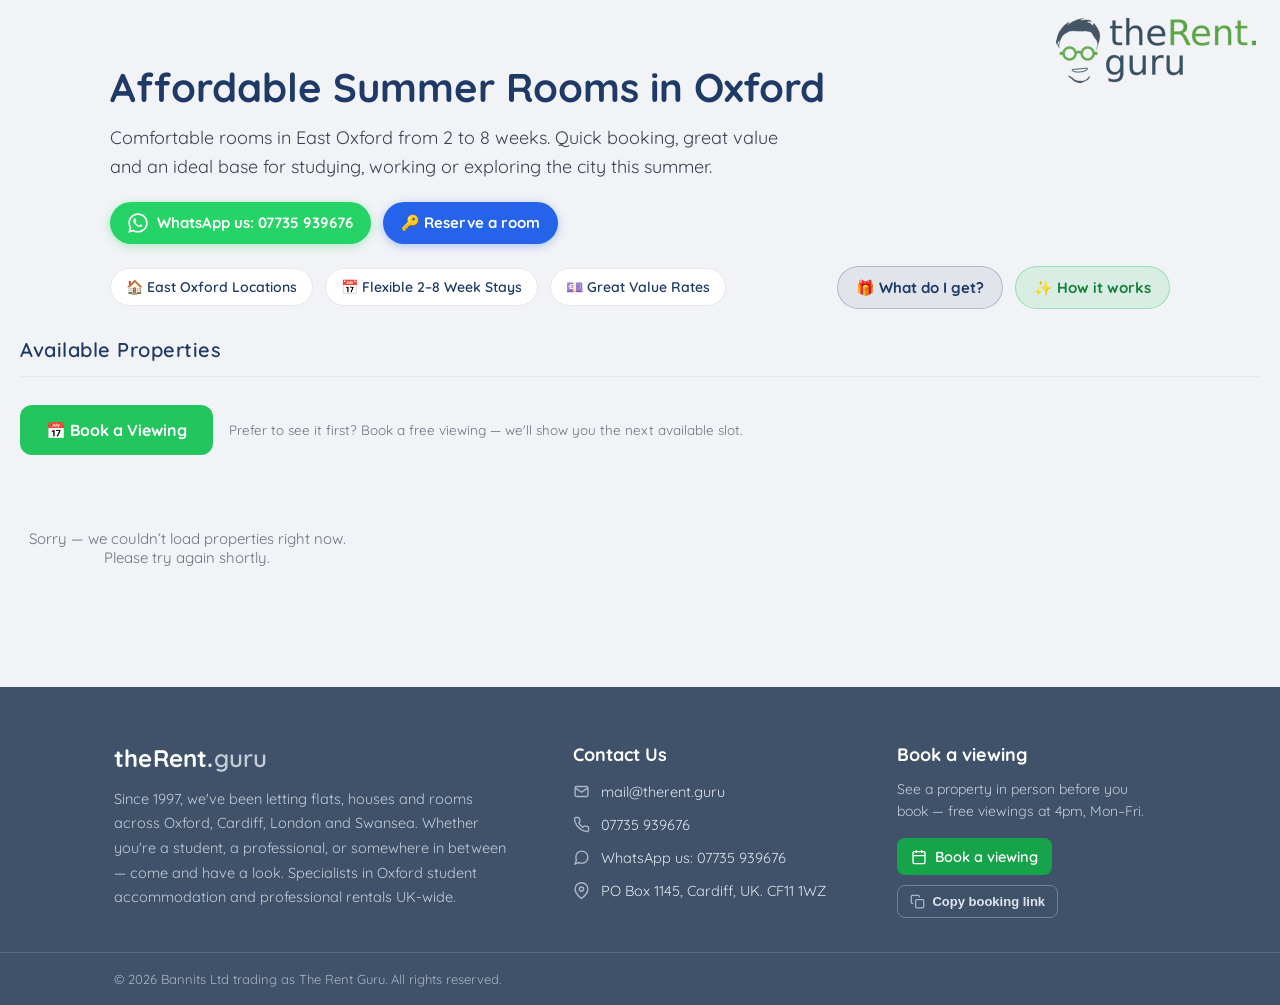
<file: index.html>
<!DOCTYPE html>
<html lang="en">

<head>
  <meta charset="UTF-8" />
  <meta name="viewport" content="width=device-width, initial-scale=1" />
  <meta name="robots" content="index, follow" />
  <meta name="description" content="Affordable short-term summer rooms to rent in East Oxford — 2 to 8 weeks, bills included, quick booking. An ideal base for studying, working or exploring Oxford this summer." />
  <title>Oxford Summer Rooms — Affordable Short-Term Rooms in Oxford</title>
  <link href="https://fonts.googleapis.com/css?family=Quicksand:400,500,600,700" rel="stylesheet" />
  <link rel="icon" type="image/svg+xml" href="favicon.svg" />
  <link rel="manifest" href="site.webmanifest" />
  <link rel="mask-icon" href="safari-pinned-tab.svg" color="#1f3a66" />
  <meta name="msapplication-TileColor" content="#1f3a66" />
  <meta name="theme-color" content="#ffffff" />
  <link rel="stylesheet" href="styles.css" />
  <!-- Google tag (gtag.js) -->
  <script async src="https://www.googletagmanager.com/gtag/js?id=AW-966624333"></script>
  <script>
    window.dataLayer = window.dataLayer || [];
    function gtag(){dataLayer.push(arguments);}
    gtag('js', new Date());
    gtag('config', 'AW-966624333');
  </script>
</head>

<body>
  <section class="hero-text">
    <h1>Affordable Summer Rooms in Oxford</h1>
    <p class="hero-sub">Comfortable rooms in East Oxford from 2 to 8 weeks. Quick booking, great value and an ideal base for studying, working or exploring the city this summer.</p>
    <div class="hero-actions">
      <a class="wa-top" href="https://wa.me/447735939676" target="_blank" rel="noopener" aria-label="WhatsApp us on 07735 939676">
        <svg viewBox="0 0 32 32" aria-hidden="true"><path d="M16 .5C7.4.5.5 7.4.5 16c0 2.8.7 5.4 2 7.7L.5 31.5l8-2.1c2.2 1.2 4.8 1.9 7.5 1.9 8.6 0 15.5-6.9 15.5-15.5S24.6.5 16 .5zm0 28.3c-2.4 0-4.7-.6-6.7-1.8l-.5-.3-4.8 1.3 1.3-4.7-.3-.5C3.9 20.9 3.2 18.5 3.2 16 3.2 9 8.9 3.3 16 3.3S28.8 9 28.8 16 23.1 28.8 16 28.8zm7.3-9.6c-.4-.2-2.4-1.2-2.7-1.3-.4-.1-.6-.2-.9.2-.3.4-1 1.3-1.3 1.6-.2.3-.5.3-.9.1-.4-.2-1.7-.6-3.2-2-1.2-1-2-2.4-2.2-2.8-.2-.4 0-.6.2-.8.2-.2.4-.5.6-.7.2-.2.3-.4.4-.7.1-.3 0-.5 0-.7-.1-.2-.9-2.1-1.2-2.9-.3-.8-.6-.7-.9-.7h-.7c-.3 0-.7.1-1 .5-.3.4-1.3 1.3-1.3 3.1s1.3 3.6 1.5 3.9c.2.3 2.6 4 6.3 5.6.9.4 1.6.6 2.1.8.9.3 1.7.2 2.3.1.7-.1 2.1-.9 2.4-1.7.3-.8.3-1.6.2-1.7-.1-.2-.3-.2-.7-.4z"/></svg>
        <span>WhatsApp us: <strong>07735 939676</strong></span>
      </a>
      <a class="reserve-top" href="book.html">🔑 Reserve a room</a>
    </div>
    <div class="trust">
      <span class="trust-item">🏠 East Oxford Locations</span>
      <span class="trust-item">📅 Flexible 2–8 Week Stays</span>
      <span class="trust-item">💷 Great Value Rates</span>
      <span class="pill-actions">
        <button class="hiw-btn wdig-btn" data-wdig-open>🎁 What do I get?</button>
        <button class="hiw-btn" data-hiw-open>✨ How it works</button>
      </span>
    </div>
  </section>

  <main class="maincontent">
    <div class="listings-head">
      <h2>Available Properties</h2>
      <div class="as-of" id="asOf"></div>
    </div>
    <div class="viewing-cta">
      <button class="btn btn-green btn-lg" data-viewing-open data-vprop-id="207" data-vprop-addr="13 James Street, Oxford OX4 1ET">📅 Book a Viewing</button>
      <span class="viewing-cta-sub">Prefer to see it first? Book a free viewing — we&#39;ll show you the next available slot.</span>
    </div>
    <div class="split">
      <div class="split-list" id="list">
        <div id="status" class="status">Loading available properties…</div>
      </div>
      <div class="split-map" id="mapWrap"></div>
    </div>
  </main>

  <script src="common.js"></script>
  <script>
    const GMAPS_KEY = 'AIzaSyAvM-20zmkc4LMxfoqITtHC7V-6BAXv1eg';
    const CARFAX = { lat: 51.7520, lng: -1.2577 };

    let _gmapsReady;
    function loadGmaps() {
      if (_gmapsReady) return _gmapsReady;
      _gmapsReady = new Promise((resolve, reject) => {
        window.__gmapsInit = () => resolve(window.google);
        const s = document.createElement('script');
        s.src = `https://maps.googleapis.com/maps/api/js?key=${GMAPS_KEY}&callback=__gmapsInit&loading=async`;
        s.async = true; s.onerror = reject;
        document.head.appendChild(s);
      });
      return _gmapsReady;
    }

    function gpopHtml(p) {
      return `<div class="gpop">
        ${p.thumb ? `<img src="${esc(p.thumb)}" alt="${esc(p.address)}">` : ''}
        <div class="gpop-title">${esc(p.address)}</div>
        <div class="gpop-meta">${p.fromWeek ? 'from ' + fmtGBP(p.fromWeek) + '/week' : ''}</div>
        <a class="btn btn-block" href="property.html?id=${p.id}">See the rooms →</a>
      </div>`;
    }

    function pinIcon(google) {
      const svg = `<svg xmlns="http://www.w3.org/2000/svg" width="46" height="58" viewBox="0 0 46 58"><path d="M23 2C12 2 3 11 3 22c0 14.5 20 34 20 34s20-19.5 20-34C43 11 34 2 23 2z" fill="#ff385c" stroke="#ffffff" stroke-width="3.5"/><circle cx="23" cy="22" r="7.5" fill="#ffffff"/></svg>`;
      return { url: 'data:image/svg+xml;charset=UTF-8,' + encodeURIComponent(svg), scaledSize: new google.maps.Size(46, 58), anchor: new google.maps.Point(23, 56) };
    }

    function fallbackStatic(valid, wrap) {
      const c = `${((valid.reduce((s, p) => s + p.lat, 0) / valid.length + CARFAX.lat) / 2).toFixed(5)},${((valid.reduce((s, p) => s + p.lng, 0) / valid.length + CARFAX.lng) / 2).toFixed(5)}`;
      const markers = 'color:0xff385c%7C' + valid.map(p => `${p.lat},${p.lng}`).join('%7C');
      const src = `${SUPABASE_URL}/functions/v1/osr-static-map?center=${c}&zoom=14&size=600x600&scale=2&markers=${markers}`;
      const link = `https://www.google.com/maps/search/?api=1&query=${valid[0].lat},${valid[0].lng}`;
      wrap.innerHTML = `<a class="map-static-link" href="${link}" target="_blank" rel="noopener"><img class="map-static" src="${src}" alt="Map of our Oxford properties" loading="lazy"><span class="map-overlay">📍 View on Google Maps</span></a>`;
    }

    async function initMap(points) {
      const wrap = document.getElementById('mapWrap');
      const valid = points.filter(p => p.lat && p.lng);
      if (!valid.length) { wrap.style.display = 'none'; document.querySelector('.split').style.gridTemplateColumns = '1fr'; return; }
      wrap.innerHTML = '<div id="gmap" class="gmap"></div>';
      let google;
      try { google = await loadGmaps(); } catch (e) { console.error('Maps load failed', e); return fallbackStatic(valid, wrap); }
      if (!google || !google.maps) return fallbackStatic(valid, wrap);

      const map = new google.maps.Map(document.getElementById('gmap'), {
        mapTypeControl: false, streetViewControl: false, fullscreenControl: true, zoomControl: true, gestureHandling: 'greedy'
      });
      const info = new google.maps.InfoWindow();
      const bounds = new google.maps.LatLngBounds();
      const icon = pinIcon(google);
      valid.forEach(p => {
        const marker = new google.maps.Marker({ position: { lat: p.lat, lng: p.lng }, map, title: p.address, icon });
        bounds.extend(marker.getPosition());
        marker.addListener('click', () => { info.setContent(gpopHtml(p)); info.open({ anchor: marker, map }); });
      });
      bounds.extend(CARFAX); // keep Oxford city centre in view
      map.fitBounds(bounds, 48);
      google.maps.event.addListenerOnce(map, 'idle', () => { if (map.getZoom() > 15) map.setZoom(15); });
    }


    async function load() {
      const statusEl = document.getElementById('status');
      try {
        const { liveIds, heroById } = await fetchLive();
        if (!liveIds.size) { statusEl.textContent = 'No rooms are live yet. Please check back soon.'; return; }

        const [buildings, members] = await Promise.all([
          sb('summer_void_properties?select=property_id,property_address,city,rooms,role,preceding_agreement_end,start_date'),
          sb('summer_void_members?select=void_property_id,property_id,room_location')
        ]);

        const liveRoomsByBuilding = new Map();
        for (const m of members) {
          if (!liveIds.has(m.property_id)) continue;
          (liveRoomsByBuilding.get(m.void_property_id) || liveRoomsByBuilding.set(m.void_property_id, []).get(m.void_property_id)).push(m);
        }

        const visible = buildings.filter(b =>
          (liveRoomsByBuilding.get(b.property_id) || []).length > 0 || (b.role === 'standalone' && liveIds.has(b.property_id)));
        if (!visible.length) { statusEl.textContent = 'No rooms are live yet. Please check back soon.'; return; }

        const liveRoomIds = [...new Set([].concat(...[...liveRoomsByBuilding.values()].map(rs => rs.map(r => r.property_id))))];
        const detailIds = [...new Set([...liveRoomIds, ...visible.map(b => b.property_id)])];
        const buildingIds = visible.map(b => b.property_id);

        const [detail, buildingMeta, availability, syncLog] = await Promise.all([
          sb(`bannits_property_cache?property_id=in.${inList(detailIds)}&select=property_id,property_name,rent_per_month,number_of_beds,number_of_bathrooms,images`),
          sb(`bannits_property_cache?property_id=in.${inList(buildingIds)}&select=property_id,short_description,sd:payload->>shortDescription,lat:payload->>latitude,lng:payload->>longitude`),
          liveRoomIds.length ? sb(`room_availability?property_id=in.${inList(liveRoomIds)}&select=property_id,window_start,window_end`) : Promise.resolve([]),
          sb('summer_voids_sync_log?select=finished_at&order=finished_at.desc&limit=1').catch(() => [])
        ]);

        const detailById = new Map(detail.map(d => [d.property_id, d]));
        const metaById = new Map(buildingMeta.map(m => [m.property_id, m]));

        // Building availability range derived from its rooms (earliest start → latest end).
        const windowsByRoom = new Map();
        for (const w of availability) {
          (windowsByRoom.get(w.property_id) || windowsByRoom.set(w.property_id, []).get(w.property_id)).push(w);
        }
        const rangeByBuilding = new Map();
        for (const b of visible) {
          const wins = [].concat(...(liveRoomsByBuilding.get(b.property_id) || []).map(r => windowsByRoom.get(r.property_id) || []));
          rangeByBuilding.set(b.property_id, buildingAvailRange(wins));
        }

        const sorted = visible.sort((a, b) => a.property_id - b.property_id);

        document.getElementById('list').innerHTML = sorted
          .map(b => propertyCardCompact(b, liveRoomsByBuilding.get(b.property_id) || [], detailById, metaById, heroById, rangeByBuilding.get(b.property_id)))
          .join('');

        const points = sorted.map(b => {
          const meta = metaById.get(b.property_id) || {};
          if (!meta.lat || !meta.lng) return null;
          const rooms = liveRoomsByBuilding.get(b.property_id) || [];
          const weeks = rooms.map(r => detailById.get(r.property_id)).filter(Boolean).map(d => weeklyRent(d.rent_per_month));
          const bDetail = detailById.get(b.property_id);
          const photos = applyHero(classifyImages(bDetail && bDetail.images).photos, heroById.get(b.property_id));
          return {
            id: b.property_id, address: b.property_address || 'Property',
            lat: parseFloat(meta.lat), lng: parseFloat(meta.lng),
            fromWeek: weeks.length ? Math.min(...weeks) : null,
            thumb: photos[0] ? photos[0].url : ''
          };
        }).filter(Boolean);

        wireCarousels();
        initMap(points);

        if (syncLog && syncLog[0]) {
          document.getElementById('asOf').textContent =
            'Availability as of ' + new Date(syncLog[0].finished_at).toLocaleDateString('en-GB', { day: 'numeric', month: 'short', year: 'numeric' });
        }
      } catch (err) {
        document.getElementById('status').textContent = 'Sorry — we couldn’t load properties right now. Please try again shortly.';
        console.error(err);
      }
    }
    load();
  </script>
  <!-- Default Statcounter code for Oxford Summer rooms http://www.oxfordsummerrooms.com -->
  <script type="text/javascript">
    var sc_project = 13299718;
    var sc_invisible = 1;
    var sc_security = "4dd251d8";
  </script>
  <script type="text/javascript" src="https://www.statcounter.com/counter/counter.js" async></script>
  <noscript><div class="statcounter"><a title="Web Analytics" href="https://statcounter.com/" target="_blank"><img class="statcounter" src="https://c.statcounter.com/13299718/0/4dd251d8/1/" alt="Web Analytics" referrerPolicy="no-referrer-when-downgrade"></a></div></noscript>
  <!-- End of Statcounter Code -->
</body>

</html>
</file>
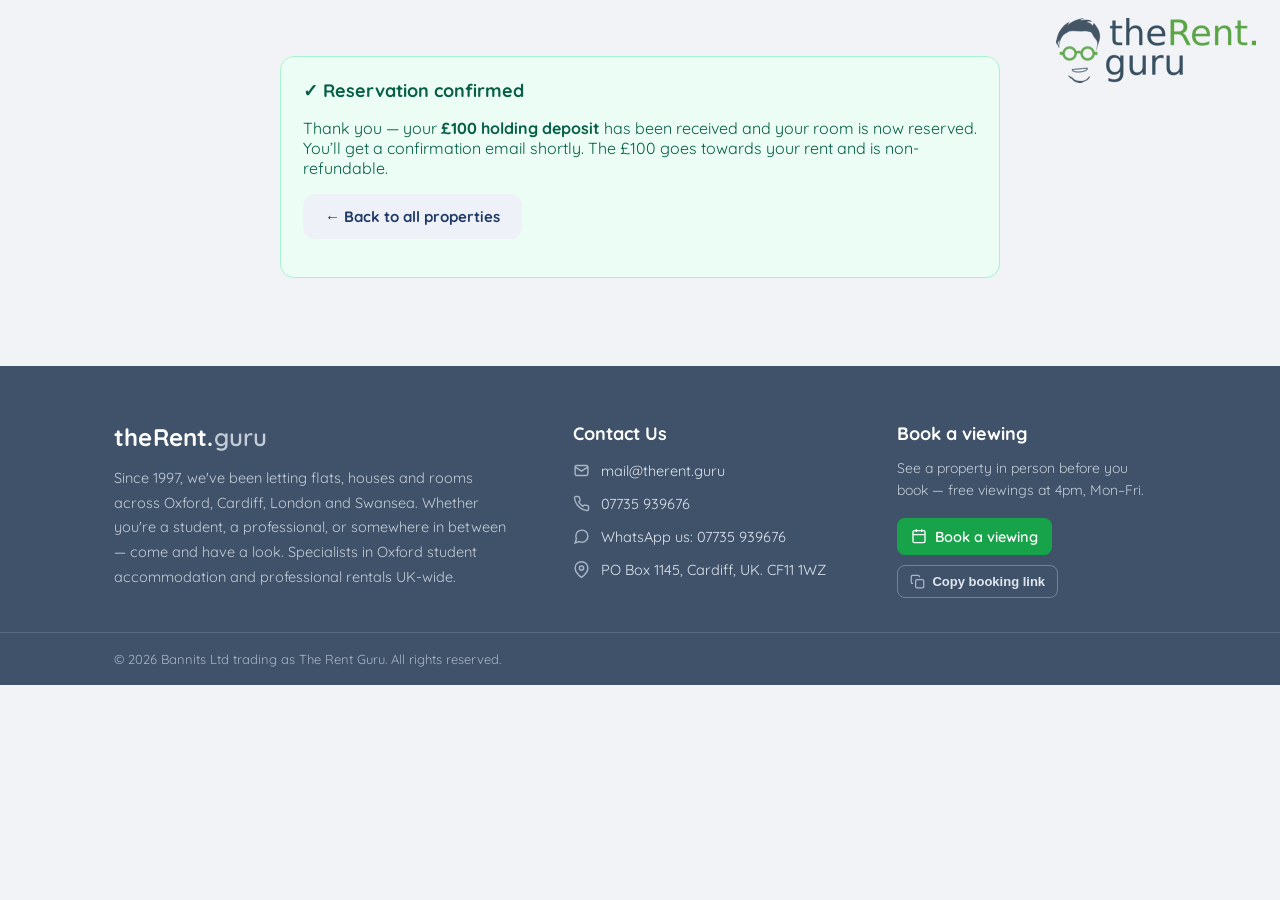
<file: book-success.html>
<!DOCTYPE html>
<html lang="en">

<head>
  <meta charset="UTF-8" />
  <meta name="viewport" content="width=device-width, initial-scale=1" />
  <meta name="robots" content="noindex, nofollow" />
  <title>Reservation confirmed — Oxford Summer Rooms</title>
  <link href="https://fonts.googleapis.com/css?family=Quicksand:400,500,600,700" rel="stylesheet" />
  <link rel="icon" type="image/svg+xml" href="favicon.svg" />
  <link rel="stylesheet" href="styles.css" />
  <!-- Google tag (gtag.js) -->
  <script async src="https://www.googletagmanager.com/gtag/js?id=AW-966624333"></script>
  <script>
    window.dataLayer = window.dataLayer || [];
    function gtag(){dataLayer.push(arguments);}
    gtag('js', new Date());
    gtag('config', 'AW-966624333');
  </script>
</head>

<body>
  <main class="book">
    <div class="confirm" style="margin-top:48px">
      <h3>✓ Reservation confirmed</h3>
      <p>Thank you — your <strong>£100 holding deposit</strong> has been received and your room is now reserved. You’ll get a confirmation email shortly. The £100 goes towards your rent and is non-refundable.</p>
      <p class="hint" id="ref"></p>
      <p style="margin-top:16px"><a class="btn btn-ghost" href="index.html">← Back to all properties</a></p>
    </div>
  </main>

  <script src="common.js"></script>
  <script>
    const sid = param('session_id');
    if (sid) {
      document.getElementById('ref').textContent = 'Reference: ' + sid;
      // Google Ads conversion — fired only here, and only with a session_id
      // (Stripe Checkout redirects to this page solely after a successful
      // payment, so reaching it with a session_id means payment confirmed).
      // transaction_id = the Stripe session id, so a refresh of this page
      // can't double-count the same booking.
      gtag('event', 'conversion', {
        'send_to': 'AW-966624333/Nw91CJvw9dccEM2I9swD',
        'value': HOLDING_DEPOSIT, // the amount actually paid (£100 deposit)
        'currency': 'GBP',
        'transaction_id': sid
      });
    }
  </script>
  <!-- Default Statcounter code for Oxford Summer rooms http://www.oxfordsummerrooms.com -->
  <script type="text/javascript">
    var sc_project = 13299718;
    var sc_invisible = 1;
    var sc_security = "4dd251d8";
  </script>
  <script type="text/javascript" src="https://www.statcounter.com/counter/counter.js" async></script>
  <noscript><div class="statcounter"><a title="Web Analytics" href="https://statcounter.com/" target="_blank"><img class="statcounter" src="https://c.statcounter.com/13299718/0/4dd251d8/1/" alt="Web Analytics" referrerPolicy="no-referrer-when-downgrade"></a></div></noscript>
  <!-- End of Statcounter Code -->
</body>

</html>
</file>
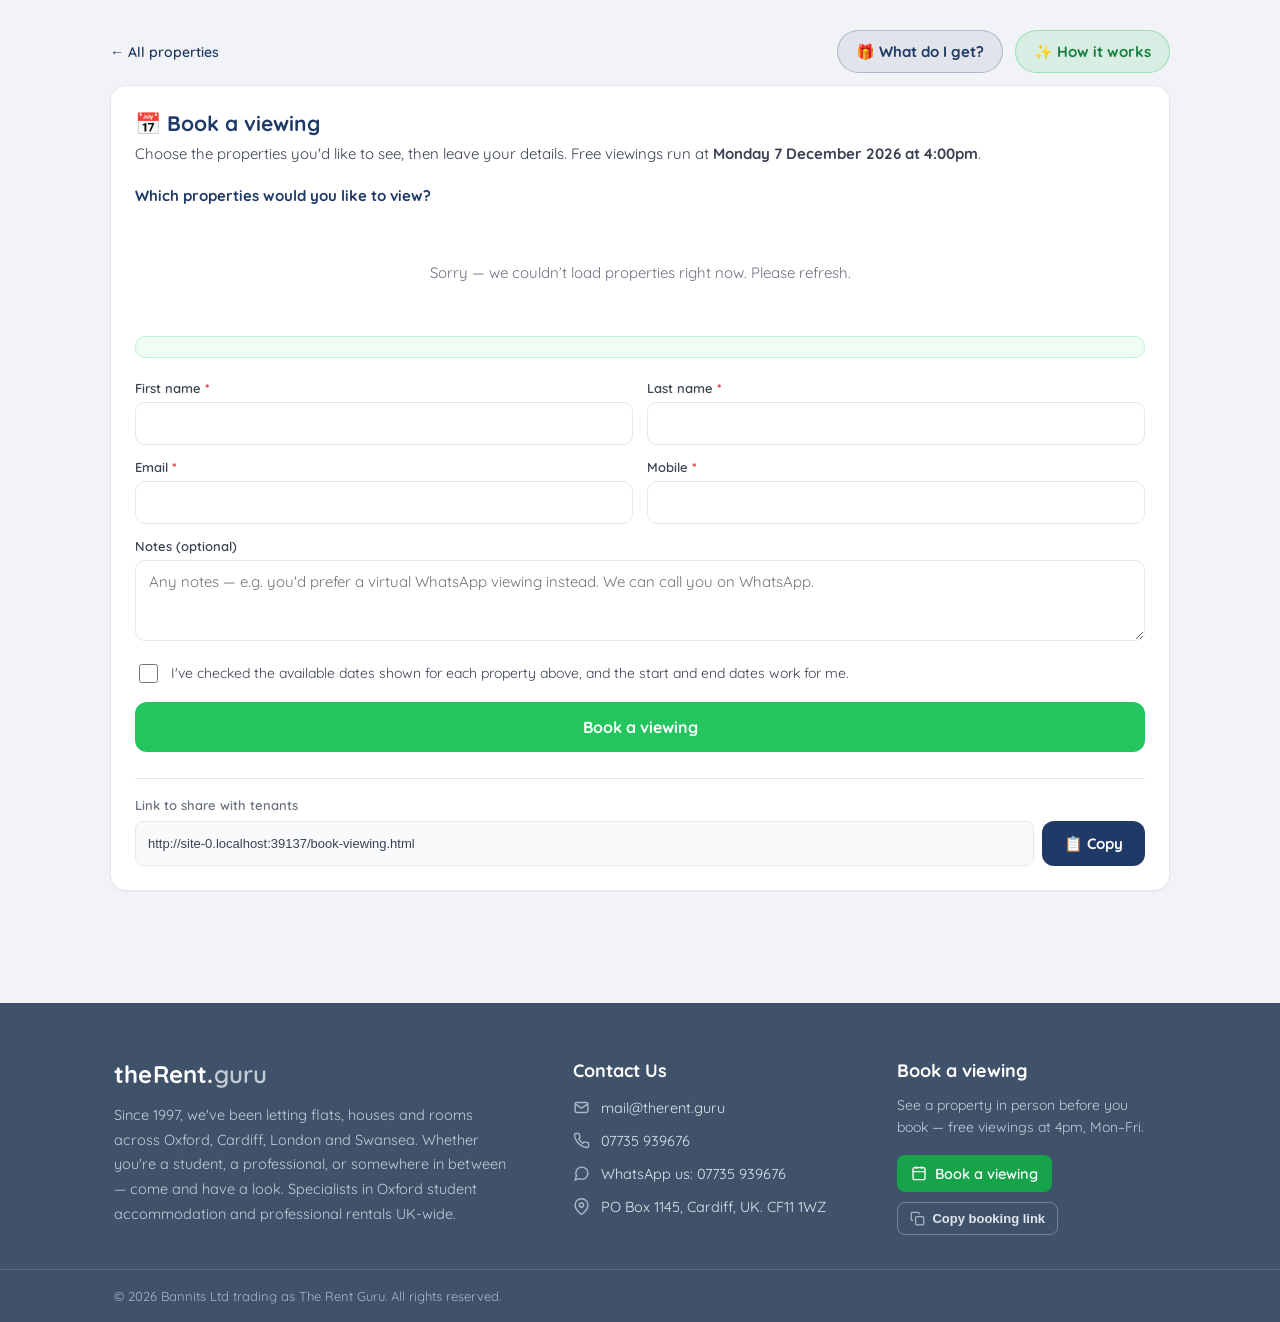
<file: book-viewing.html>
<!DOCTYPE html>
<html lang="en">

<head>
  <meta charset="UTF-8" />
  <meta name="viewport" content="width=device-width, initial-scale=1" />
  <meta name="robots" content="noindex, follow" />
  <title>Book a viewing — Oxford Summer Rooms</title>
  <script>if (new URLSearchParams(location.search).get('embed') === '1') document.documentElement.classList.add('embed');</script>
  <link href="https://fonts.googleapis.com/css?family=Quicksand:400,500,600,700" rel="stylesheet" />
  <link rel="icon" type="image/svg+xml" href="favicon.svg" />
  <link rel="manifest" href="site.webmanifest" />
  <link rel="mask-icon" href="safari-pinned-tab.svg" color="#1f3a66" />
  <meta name="msapplication-TileColor" content="#1f3a66" />
  <meta name="theme-color" content="#ffffff" />
  <link rel="stylesheet" href="styles.css" />
  <!-- Google tag (gtag.js) -->
  <script async src="https://www.googletagmanager.com/gtag/js?id=AW-966624333"></script>
  <script>
    window.dataLayer = window.dataLayer || [];
    function gtag(){dataLayer.push(arguments);}
    gtag('js', new Date());
    gtag('config', 'AW-966624333');
  </script>
</head>

<body>
  <div class="page-top"><a class="backlink" href="index.html">← All properties</a><span class="pill-actions">
    <button class="hiw-btn wdig-btn" data-wdig-open>🎁 What do I get?</button>
    <button class="hiw-btn" data-hiw-open>✨ How it works</button></span></div>

  <main class="listings">
    <section class="building">
      <div class="building-body">
        <h3>📅 Book a viewing</h3>
        <p class="bv-intro">Choose the propert<span>ies</span> you'd like to see, then leave your details. Free viewings run at <strong id="bvSlot">…</strong>.</p>

        <div id="bvFormWrap">
          <h4 class="bv-h">Which properties would you like to view?</h4>
          <div id="bvProps" class="bv-props"><div class="status">Loading properties…</div></div>
          <p class="bv-meet" id="bvMeet"></p>

          <form id="bvForm" novalidate>
            <div class="field-row">
              <div class="field" id="bf-first"><label for="bFirst">First name <span class="req">*</span></label><input id="bFirst" autocomplete="given-name"><div class="field-error">Please enter your first name.</div></div>
              <div class="field" id="bf-last"><label for="bLast">Last name <span class="req">*</span></label><input id="bLast" autocomplete="family-name"><div class="field-error">Please enter your last name.</div></div>
            </div>
            <div class="field-row">
              <div class="field" id="bf-email"><label for="bEmail">Email <span class="req">*</span></label><input id="bEmail" type="email" autocomplete="email"><div class="field-error">Please enter a valid email.</div></div>
              <div class="field" id="bf-mobile"><label for="bMobile">Mobile <span class="req">*</span></label><input id="bMobile" type="tel" autocomplete="tel"><div class="field-error">Please enter your mobile number.</div></div>
            </div>
            <div class="field"><label for="bNotes">Notes (optional)</label><textarea id="bNotes" rows="3" placeholder="Any notes — e.g. you'd prefer a virtual WhatsApp viewing instead. We can call you on WhatsApp."></textarea></div>
            <!-- Honeypot: invisible to humans; bots that fill it are silently dropped server-side. -->
            <div class="hp-field" aria-hidden="true"><label for="bWebsite">Website</label><input id="bWebsite" name="website" type="text" tabindex="-1" autocomplete="off"></div>
            <label class="bv-confirm" id="bf-dates"><input type="checkbox" id="bvDatesOk"><span>I've checked the available dates shown for each property above, and the start and end dates work for me.</span></label>
            <div class="notice notice-amber" id="bvError" style="display:none;margin:8px 0 0"></div>
            <button type="submit" class="btn btn-green btn-lg btn-block" id="bvSubmit" style="margin-top:16px">Book a viewing</button>
          </form>
        </div>

        <div id="bvConfirm" style="display:none">
          <h3 style="color:#15803d;margin:4px 0 10px;font-size:20px">✓ Viewing booked</h3>
          <p id="bvcMsg" style="color:#3a4252;font-size:15px;line-height:1.65"></p>
          <a class="btn btn-block" href="index.html" style="margin-top:14px">← Back to all properties</a>
        </div>

        <div class="bv-share">
          <span class="bv-share-label">Link to share with tenants</span>
          <div class="bv-share-row">
            <input id="bvUrl" readonly aria-label="Page link">
            <button type="button" class="btn" id="bvCopy">📋 Copy</button>
          </div>
        </div>
      </div>
    </section>
  </main>

  <script src="common.js"></script>
  <script>
    let BV_PROPS = [];

    function checkedProps() {
      return [...document.querySelectorAll('.vp-check:checked')].map(c => BV_PROPS[+c.value]).filter(Boolean);
    }

    function updateMeet() {
      const sel = checkedProps();
      const el = document.getElementById('bvMeet');
      if (!sel.length) { el.className = 'bv-meet bv-meet-warn'; el.textContent = 'Please choose at least one property to view.'; return; }
      el.className = 'bv-meet';
      el.innerHTML = sel.length > 1
        ? `You've selected ${sel.length} properties. We'll meet you at the first — <strong>${esc(sel[0].address)}</strong> — at 4:00pm and see the others from there.`
        : `We'll meet you at <strong>${esc(sel[0].address)}</strong> at 4:00pm.`;
    }

    async function loadProps() {
      const wrap = document.getElementById('bvProps');
      try {
        const { liveIds, heroById } = await fetchLive();
        if (!liveIds.size) { wrap.innerHTML = '<div class="status">No properties are live right now. Please check back soon.</div>'; return; }

        const [buildings, members] = await Promise.all([
          sb('summer_void_properties?select=property_id,property_address,city,role'),
          sb('summer_void_members?select=void_property_id,property_id')
        ]);

        const liveRoomsByBuilding = new Map();
        for (const m of members) {
          if (!liveIds.has(m.property_id)) continue;
          (liveRoomsByBuilding.get(m.void_property_id) || liveRoomsByBuilding.set(m.void_property_id, []).get(m.void_property_id)).push(m);
        }
        const visible = buildings.filter(b =>
          (liveRoomsByBuilding.get(b.property_id) || []).length > 0 || (b.role === 'standalone' && liveIds.has(b.property_id)));
        if (!visible.length) { wrap.innerHTML = '<div class="status">No properties are live right now. Please check back soon.</div>'; return; }

        const liveRoomIds = [...new Set([].concat(...[...liveRoomsByBuilding.values()].map(rs => rs.map(r => r.property_id))))];
        const detailIds = [...new Set([...liveRoomIds, ...visible.map(b => b.property_id)])];
        const [detail, availability] = await Promise.all([
          sb(`bannits_property_cache?property_id=in.${inList(detailIds)}&select=property_id,rent_per_month,images`),
          liveRoomIds.length ? sb(`room_availability?property_id=in.${inList(liveRoomIds)}&select=property_id,window_start,window_end`) : Promise.resolve([])
        ]);
        const detailById = new Map(detail.map(d => [d.property_id, d]));
        const windowsByRoom = new Map();
        for (const w of availability) {
          (windowsByRoom.get(w.property_id) || windowsByRoom.set(w.property_id, []).get(w.property_id)).push(w);
        }

        BV_PROPS = visible.sort((a, b) => a.property_id - b.property_id).map(b => {
          const rooms = liveRoomsByBuilding.get(b.property_id) || [];
          const weeks = rooms.map(r => detailById.get(r.property_id)).filter(Boolean).map(d => weeklyRent(d.rent_per_month));
          const bDetail = detailById.get(b.property_id);
          const photos = applyHero(classifyImages(bDetail && bDetail.images).photos, heroById.get(b.property_id));
          const wins = [].concat(...rooms.map(r => windowsByRoom.get(r.property_id) || []));
          return { id: b.property_id, address: b.property_address || 'Property', thumb: photos[0] ? photos[0].url : '', fromWeek: weeks.length ? Math.min(...weeks) : null, range: buildingAvailRange(wins) };
        });

        wrap.innerHTML = BV_PROPS.map((p, i) => `
          <label class="vp-option">
            <input type="checkbox" class="vp-check" value="${i}" checked>
            ${p.thumb ? `<img class="vp-thumb" src="${esc(p.thumb)}" alt="${esc(p.address)}" loading="lazy">` : '<span class="vp-thumb vp-thumb-empty"></span>'}
            <span class="vp-info"><span class="vp-addr">${esc(p.address)}</span>${p.range ? `<span class="vp-dates">📅 Available ${fmtDate(p.range.start)} – ${fmtDate(p.range.end)}</span>` : `<span class="vp-dates vp-dates-none">Dates on request</span>`}${p.fromWeek ? `<span class="vp-price">from ${fmtGBP(p.fromWeek)}/week</span>` : ''}</span>
          </label>`).join('');
        updateMeet();
      } catch (e) {
        wrap.innerHTML = '<div class="status">Sorry — we couldn’t load properties right now. Please refresh.</div>';
        console.error(e);
      }
    }

    async function bvSubmit(e) {
      if (e) e.preventDefault();
      const err = document.getElementById('bvError'); err.style.display = 'none';
      const v = id => (document.getElementById(id)?.value || '').trim();
      const setErr = (id, bad) => { const el = document.getElementById(id); if (el) el.classList.toggle('invalid', bad); return bad; };
      const sel = checkedProps();
      let ok = true;
      if (!sel.length) { err.textContent = 'Please choose at least one property to view.'; err.style.display = 'block'; ok = false; }
      if (setErr('bf-first', !v('bFirst'))) ok = false;
      if (setErr('bf-last', !v('bLast'))) ok = false;
      if (setErr('bf-email', !/^[^\s@]+@[^\s@]+\.[^\s@]+$/.test(v('bEmail')))) ok = false;
      if (setErr('bf-mobile', v('bMobile').replace(/\D/g, '').length < 7)) ok = false;
      const datesOk = document.getElementById('bvDatesOk').checked;
      setErr('bf-dates', !datesOk);
      if (!datesOk) { ok = false; if (err.style.display !== 'block') { err.textContent = 'Please confirm the available dates work for you before booking.'; err.style.display = 'block'; } }
      if (!ok) return;

      const btn = document.getElementById('bvSubmit'); const orig = btn.textContent; btn.disabled = true; btn.textContent = 'Booking…';
      try {
        const res = await fetch(VIEWING_FN, {
          method: 'POST',
          headers: { apikey: SUPABASE_ANON_KEY, Authorization: `Bearer ${SUPABASE_ANON_KEY}`, 'Content-Type': 'application/json' },
          body: JSON.stringify({
            first_name: v('bFirst'), last_name: v('bLast'), email: v('bEmail'), mobile: v('bMobile'), notes: v('bNotes'),
            website: v('bWebsite'),
            properties: sel.map(p => ({ id: p.id, address: p.address })), source: 'viewings-page'
          })
        });
        const data = await res.json().catch(() => ({}));
        if (res.ok && data.ok) {
          document.getElementById('bvFormWrap').style.display = 'none';
          const c = document.getElementById('bvConfirm'); c.style.display = 'block';
          const meet = sel[0].address;
          document.getElementById('bvcMsg').innerHTML =
            `Thanks ${esc(v('bFirst'))}! Your viewing is booked for <strong>${esc(data.viewing_label || '')}</strong>. ` +
            (sel.length > 1
              ? `We'll meet you at the first property, <strong>${esc(meet)}</strong>, and see the others from there. `
              : `We'll meet you at <strong>${esc(meet)}</strong>. `) +
            `We've emailed you a confirmation. If you asked for a virtual WhatsApp viewing in your notes, we'll call you on WhatsApp instead.`;
          c.scrollIntoView({ behavior: 'smooth', block: 'center' });
        } else {
          err.textContent = data.error || 'Sorry, something went wrong. Please try again.'; err.style.display = 'block';
        }
      } catch (e) {
        err.textContent = 'Network error — please try again.'; err.style.display = 'block'; console.error(e);
      } finally { btn.disabled = false; btn.textContent = orig; }
    }

    // Copy-link control
    (function () {
      const url = location.origin + location.pathname;
      document.getElementById('bvUrl').value = url;
      document.getElementById('bvCopy').addEventListener('click', async () => {
        const b = document.getElementById('bvCopy'); const orig = b.textContent;
        try { await navigator.clipboard.writeText(url); }
        catch { const i = document.getElementById('bvUrl'); i.select(); document.execCommand('copy'); }
        b.textContent = '✓ Copied'; setTimeout(() => { b.textContent = orig; }, 1500);
      });
    })();

    document.getElementById('bvSlot').textContent = nextViewingLondon();
    document.getElementById('bvProps').addEventListener('change', updateMeet);
    document.getElementById('bvForm').addEventListener('submit', bvSubmit);
    loadProps();
  </script>
  <!-- Default Statcounter code for Oxford Summer rooms http://www.oxfordsummerrooms.com -->
  <script type="text/javascript">
    var sc_project = 13299718;
    var sc_invisible = 1;
    var sc_security = "4dd251d8";
  </script>
  <script type="text/javascript" src="https://www.statcounter.com/counter/counter.js" async></script>
  <noscript><div class="statcounter"><a title="Web Analytics" href="https://statcounter.com/" target="_blank"><img class="statcounter" src="https://c.statcounter.com/13299718/0/4dd251d8/1/" alt="Web Analytics" referrerPolicy="no-referrer-when-downgrade"></a></div></noscript>
  <!-- End of Statcounter Code -->
</body>

</html>
</file>
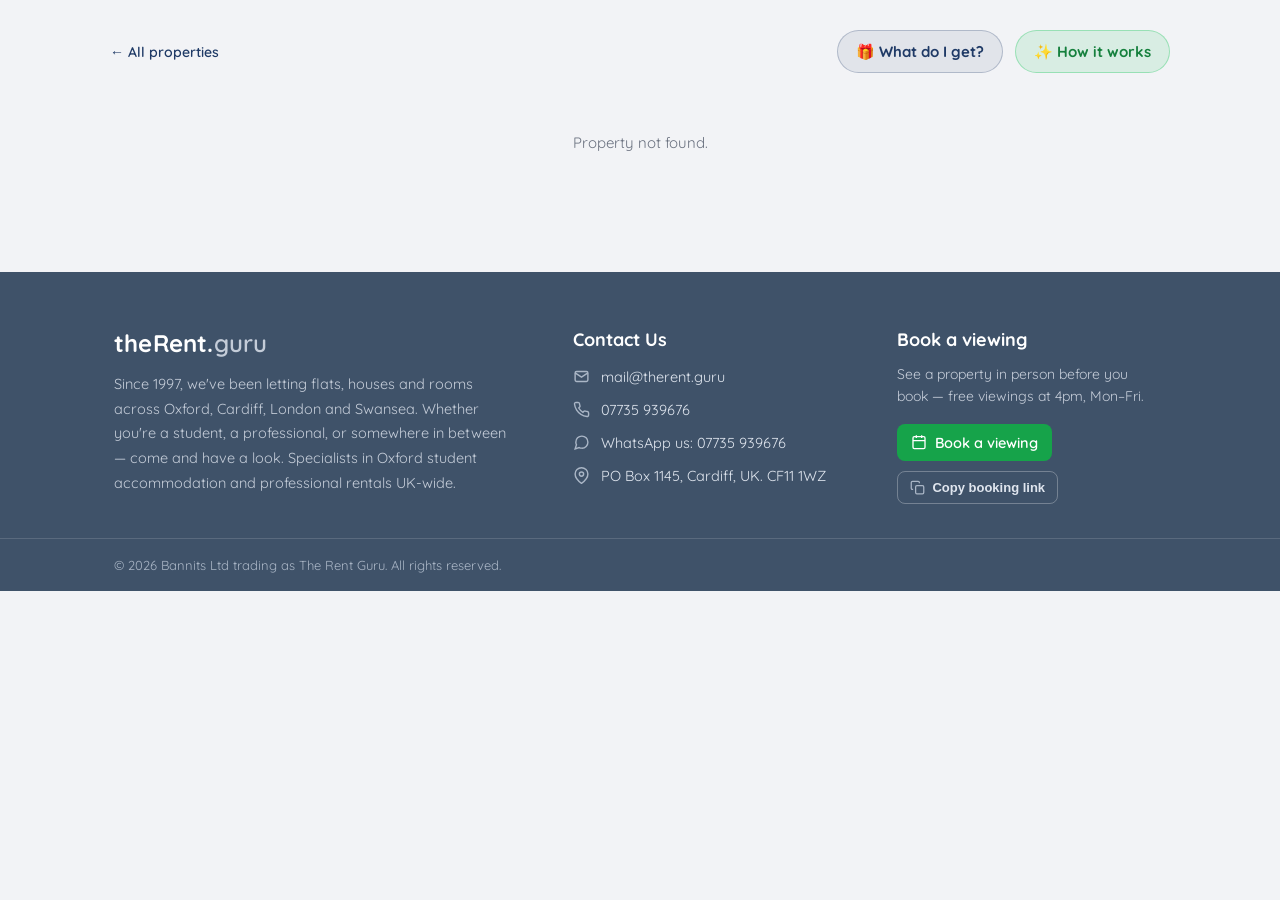
<file: property.html>
<!DOCTYPE html>
<html lang="en">

<head>
  <meta charset="UTF-8" />
  <meta name="viewport" content="width=device-width, initial-scale=1" />
  <meta name="robots" content="index, follow" />
  <title>Rooms — Oxford Summer Rooms</title>
  <link href="https://fonts.googleapis.com/css?family=Quicksand:400,500,600,700" rel="stylesheet" />
  <link rel="icon" type="image/svg+xml" href="favicon.svg" />
  <link rel="manifest" href="site.webmanifest" />
  <link rel="mask-icon" href="safari-pinned-tab.svg" color="#1f3a66" />
  <meta name="msapplication-TileColor" content="#1f3a66" />
  <meta name="theme-color" content="#ffffff" />
  <link rel="stylesheet" href="styles.css" />
  <!-- Google tag (gtag.js) -->
  <script async src="https://www.googletagmanager.com/gtag/js?id=AW-966624333"></script>
  <script>
    window.dataLayer = window.dataLayer || [];
    function gtag(){dataLayer.push(arguments);}
    gtag('js', new Date());
    gtag('config', 'AW-966624333');
  </script>
</head>

<body>
  <div class="page-top"><a class="backlink" href="index.html">← All properties</a><span class="pill-actions">
    <button class="hiw-btn wdig-btn" data-wdig-open>🎁 What do I get?</button>
    <button class="hiw-btn" data-hiw-open>✨ How it works</button></span></div>

  <main class="listings">
    <div id="status" class="status">Loading rooms…</div>
    <div id="content"></div>
  </main>

  <script src="common.js"></script>
  <script>
    async function load() {
      const id = parseInt(param('id'), 10);
      const statusEl = document.getElementById('status');
      if (!id) { statusEl.textContent = 'Property not found.'; return; }
      try {
        const { liveIds, heroById } = await fetchLive();
        const [bRows, members] = await Promise.all([
          sb(`summer_void_properties?property_id=eq.${id}&select=property_id,property_address,city,rooms,role,preceding_agreement_end,start_date`),
          sb(`summer_void_members?void_property_id=eq.${id}&select=void_property_id,property_id,room_location`)
        ]);
        const building = bRows[0];
        const liveRooms = members.filter(m => liveIds.has(m.property_id));
        if (!building || (!liveRooms.length && !(building.role === 'standalone' && liveIds.has(id)))) {
          statusEl.innerHTML = 'This property isn’t available right now. <a href="index.html">See all properties →</a>'; return;
        }

        const roomIds = liveRooms.map(r => r.property_id);
        const detailIds = [...new Set([id, ...roomIds])];
        const [detail, availability, metaRows] = await Promise.all([
          sb(`bannits_property_cache?property_id=in.${inList(detailIds)}&select=property_id,property_name,rent_per_month,number_of_beds,number_of_bathrooms,images`),
          roomIds.length ? sb(`room_availability?property_id=in.${inList(roomIds)}&select=property_id,window_start,window_end`) : Promise.resolve([]),
          sb(`bannits_property_cache?property_id=eq.${id}&select=property_id,short_description,usp1:payload->>usp1,usp2:payload->>usp2,usp3:payload->>usp3,sd:payload->>shortDescription,lat:payload->>latitude,lng:payload->>longitude`)
        ]);

        const detailById = new Map(detail.map(d => [d.property_id, d]));
        const meta = metaRows[0] || {};
        const windowsByRoom = new Map();
        for (const w of availability) {
          (windowsByRoom.get(w.property_id) || windowsByRoom.set(w.property_id, []).get(w.property_id)).push(w);
        }

        document.title = `${building.property_address || 'Property'} — Oxford Summer Rooms`;

        const bDetail = detailById.get(id);
        const cls = classifyImages(bDetail && bDetail.images);
        const photos = applyHero(cls.photos, heroById.get(id));
        const shortDesc = meta.short_description || meta.sd || '';
        const weeksArr = liveRooms.map(r => detailById.get(r.property_id)).filter(Boolean).map(d => weeklyRent(d.rent_per_month));
        const fromWeek = weeksArr.length ? Math.min(...weeksArr) : null;
        const metaBits = [
          building.city || 'Oxford',
          `${liveRooms.length} room${liveRooms.length === 1 ? '' : 's'} available`,
          fromWeek ? `from ${fmtGBP(fromWeek)}/week` : '',
          `ID ${id}`
        ].filter(Boolean);

        const roomsHtml = liveRooms
          .sort((a, b) => a.property_id - b.property_id)
          .map(r => roomCard(r, detailById.get(r.property_id), windowsByRoom.get(r.property_id) || [], heroById.get(r.property_id),
            `book.html?property=${id}&room=${r.property_id}`))
          .join('');

        document.getElementById('content').innerHTML = `
          <section class="building">
            <div class="building-body">
              <h3>${esc(building.property_address || (bDetail && bDetail.property_name) || 'Property')}</h3>
              <div class="building-meta">${metaBits.map(m => `<span>${esc(m)}</span>`).join('')}</div>
              <div class="pills">${pillsHtml(meta)}</div>
              ${buildingGallery(photos, cls.floorplans, cls.videos)}
              <div class="viewing-cta" style="margin-top:18px">
                <button class="btn btn-green btn-lg" data-viewing-open data-vprop-id="${id}" data-vprop-addr="${esc(building.property_address || '')}">📅 Book a Viewing</button>
                <span class="viewing-cta-sub">Prefer to see it first? Book a free viewing.</span>
              </div>
              <div class="rooms">${roomsHtml}</div>
              ${locationSection(meta.lat, meta.lng, building.property_address || '')}
            </div>
          </section>`;
        statusEl.style.display = 'none';
        wireCarousels();
      } catch (err) {
        statusEl.textContent = 'Sorry — we couldn’t load this property right now.';
        console.error(err);
      }
    }
    load();
  </script>
  <!-- Default Statcounter code for Oxford Summer rooms http://www.oxfordsummerrooms.com -->
  <script type="text/javascript">
    var sc_project = 13299718;
    var sc_invisible = 1;
    var sc_security = "4dd251d8";
  </script>
  <script type="text/javascript" src="https://www.statcounter.com/counter/counter.js" async></script>
  <noscript><div class="statcounter"><a title="Web Analytics" href="https://statcounter.com/" target="_blank"><img class="statcounter" src="https://c.statcounter.com/13299718/0/4dd251d8/1/" alt="Web Analytics" referrerPolicy="no-referrer-when-downgrade"></a></div></noscript>
  <!-- End of Statcounter Code -->
</body>

</html>
</file>
<file: styles.css>
:root {
  --navy: #1f3a66;
  --gold: #e0a93b;
  --green: #22c55e;
  --bg: #f2f3f6;
  --card: #ffffff;
  --line: #e6e8ee;
  --ink: #1d2330;
  --muted: #6b7280;
}

* { box-sizing: border-box; }
html, body { margin: 0; padding: 0; }

body {
  background-color: var(--bg);
  font-family: 'Quicksand', Arial, sans-serif;
  color: var(--ink);
  -webkit-font-smoothing: antialiased;
}

img { display: block; }
a { color: var(--navy); }

/* ---- Hero text ---- */
.hero-text { max-width: 1100px; margin: 0 auto; padding: clamp(36px, 6vw, 64px) clamp(14px, 4vw, 20px) clamp(8px, 2vw, 16px); }
.hero-text h1 { font-size: clamp(26px, 5vw, 40px); font-weight: 700; color: var(--navy); margin: 0; line-height: 1.15; }
.hero-sub { font-size: clamp(15px, 2.4vw, 18px); line-height: 1.6; color: #3a4252; margin: 14px 0 0; max-width: 680px; }
.wa-top { display: inline-flex; align-items: center; gap: 9px; margin: 20px 0 0; background: #25D366; color: #fff; font-weight: 700; font-size: 15px; padding: 11px 18px; border-radius: 999px; text-decoration: none; box-shadow: 0 2px 10px rgba(37,211,102,.35); }
.wa-top:hover { background: #1ebe5b; }
.wa-top svg { width: 20px; height: 20px; fill: #fff; flex: 0 0 auto; }
.wa-top strong { font-weight: 800; }

.trust { display: flex; flex-wrap: wrap; align-items: center; gap: 10px 12px; margin: 22px 0 0; }
.trust-item {
  display: inline-flex; align-items: center; gap: 8px;
  background: #fff; border: 1px solid var(--line); border-radius: 999px;
  padding: 9px 15px; font-size: 14px; font-weight: 600; color: var(--navy);
}

/* ---- Buttons ---- */
.btn {
  display: inline-flex; align-items: center; justify-content: center; gap: 8px;
  font-family: inherit; font-weight: 700; font-size: 15px; color: #fff;
  background: var(--navy); border: none; border-radius: 12px; padding: 13px 22px;
  cursor: pointer; text-decoration: none; transition: background .15s, transform .05s;
}
.btn:hover { background: #16294a; }
.btn:active { transform: translateY(1px); }
.btn:disabled { opacity: .55; cursor: not-allowed; }
.btn-green { background: var(--green); }
.btn-green:hover { background: #16a34a; }
.btn-block { width: 100%; }
.btn-lg { font-size: 16px; padding: 15px 26px; }
.btn-ghost { background: #eef1f7; color: var(--navy); }
.btn-ghost:hover { background: #e3e8f2; }

/* ---- Back link / page top ---- */
.page-top { max-width: 1100px; margin: 0 auto; padding: clamp(18px, 4vw, 30px) clamp(14px, 4vw, 20px) 0; display: flex; align-items: center; flex-wrap: wrap; gap: 12px; }
.backlink { display: inline-flex; align-items: center; gap: 7px; color: var(--navy); font-weight: 600; font-size: 14px; text-decoration: none; }
.backlink:hover { text-decoration: underline; }

/* ---- Detail head ---- */
.detail-head { max-width: 1100px; margin: 0 auto; padding: 12px clamp(14px, 4vw, 20px) 0; }
.detail-head h1 { font-size: clamp(24px, 5vw, 36px); color: var(--navy); margin: 6px 0 0; line-height: 1.15; font-weight: 700; }

/* ---- Listings ---- */
.listings { max-width: 1100px; margin: 0 auto; padding: 12px clamp(14px, 4vw, 20px) clamp(40px, 6vw, 64px); }
.listings-head {
  display: flex; align-items: baseline; justify-content: space-between;
  flex-wrap: wrap; gap: 8px;
  border-bottom: 1px solid var(--line); padding-bottom: 14px; margin-bottom: 28px;
}
.listings-head h2 { font-size: clamp(18px, 4vw, 20px); font-weight: 600; color: var(--navy); margin: 0; letter-spacing: 0.5px; }
.as-of { font-size: 12px; color: var(--muted); }
.status { text-align: center; color: var(--muted); padding: 48px 0; font-size: 15px; }

/* ---- Building / property card ---- */
.building {
  background: var(--card); border: 1px solid var(--line);
  border-radius: 16px; overflow: hidden; margin-bottom: 40px;
  box-shadow: 0 1px 2px rgba(20, 30, 60, 0.04);
}

/* Carousel */
.carousel { position: relative; background: #dfe3ec; }
.carousel-track {
  display: flex; overflow-x: auto; scroll-snap-type: x mandatory;
  scrollbar-width: none; -ms-overflow-style: none;
}
.carousel-track::-webkit-scrollbar { display: none; }
.carousel-slide {
  flex: 0 0 100%; width: 100%;
  height: clamp(210px, 40vw, 320px);
  object-fit: cover; scroll-snap-align: center; cursor: zoom-in;
}
.car-btn {
  position: absolute; top: 50%; transform: translateY(-50%);
  width: 40px; height: 40px; border-radius: 50%; border: none;
  background: rgba(255,255,255,0.9); color: var(--navy);
  font-size: 22px; line-height: 1; cursor: pointer;
  display: flex; align-items: center; justify-content: center;
  box-shadow: 0 2px 8px rgba(0,0,0,0.18);
}
.car-btn:hover { background: #fff; }
.car-prev { left: 12px; } .car-next { right: 12px; }
.car-count {
  position: absolute; top: 12px; right: 12px;
  background: rgba(0,0,0,0.6); color: #fff; font-size: 12px;
  padding: 4px 9px; border-radius: 999px; pointer-events: none;
}
.car-extras { position: absolute; left: 12px; bottom: 12px; display: flex; gap: 8px; flex-wrap: wrap; }
.chip {
  display: inline-flex; align-items: center; gap: 6px;
  background: rgba(255,255,255,0.94); color: var(--navy);
  font-size: 12.5px; font-weight: 600; padding: 7px 11px;
  border-radius: 999px; border: none; cursor: pointer;
  box-shadow: 0 2px 8px rgba(0,0,0,0.15);
}
.chip:hover { background: #fff; }
.chip svg { width: 14px; height: 14px; }

.gap-badge {
  position: absolute; left: 12px; top: 12px;
  background: rgba(31, 58, 102, 0.92); color: #fff;
  font-size: 12.5px; font-weight: 500; padding: 7px 12px;
  border-radius: 999px; letter-spacing: 0.3px;
}

.building-body { padding: clamp(16px, 4vw, 24px); }
.building-body h3 { margin: 0; font-size: clamp(18px, 4.5vw, 21px); font-weight: 700; color: var(--navy); }
.short-desc { color: #3a4252; font-size: 14.5px; line-height: 1.6; margin: 10px 0 0; }
.building-meta { color: var(--muted); font-size: 14px; margin: 10px 0 14px; display: flex; flex-wrap: wrap; gap: 6px 16px; }

.pills { display: flex; flex-wrap: wrap; gap: 8px; margin: 2px 0 2px; }
.bills-badge {
  display: inline-flex; align-items: center; gap: 6px;
  background: rgba(34, 197, 94, 0.12); color: #15803d;
  font-size: 12.5px; font-weight: 600; padding: 6px 12px; border-radius: 999px;
}
.bills-badge::before { content: "✓"; font-weight: 700; }

.prop-cta { margin-top: 18px; }

/* Rooms */
.rooms { display: grid; grid-template-columns: repeat(auto-fill, minmax(260px, 1fr)); gap: 18px; padding: 18px 0 4px; }
.room { border: 1px solid var(--line); border-radius: 14px; overflow: hidden; display: flex; flex-direction: column; background: #fff; }
.room-photo { height: 170px; width: 100%; object-fit: cover; background: #e9ecf3; cursor: zoom-in; }
.room-photo-wrap { position: relative; }
.room-info { padding: 14px 16px 16px; display: flex; flex-direction: column; gap: 10px; flex: 1; }
.room-name { font-weight: 600; font-size: 15px; color: var(--ink); }
.room-specs { font-size: 13px; color: var(--muted); }
.price-row { display: flex; align-items: baseline; gap: 6px; }
.price { font-size: 20px; font-weight: 700; color: var(--navy); }
.price-unit { font-size: 13px; color: var(--muted); }
.dates-label { font-size: 11px; text-transform: uppercase; letter-spacing: 1px; color: var(--muted); margin-bottom: 2px; }
.date-window { font-size: 13.5px; color: var(--ink); background: #f4f6fa; border-radius: 8px; padding: 6px 10px; margin-top: 4px; }
.date-window .nights { color: var(--muted); font-size: 12px; }
.room-extras { display: flex; flex-wrap: wrap; gap: 8px; }
.extra-link {
  display: inline-flex; align-items: center; gap: 5px;
  font-size: 12px; font-weight: 600; color: var(--navy);
  background: #eef1f7; border: none; cursor: pointer;
  padding: 5px 10px; border-radius: 8px; text-decoration: none;
}
.extra-link:hover { background: #e3e8f2; }
.extra-link svg { width: 13px; height: 13px; }
.terms { font-size: 11.5px; color: var(--muted); border-top: 1px solid var(--line); padding-top: 10px; margin-top: auto; line-height: 1.5; }
.room-unavail { font-size: 12.5px; font-weight: 600; color: var(--muted); text-align: center; padding: 11px; background: #f4f6fa; border-radius: 10px; }

/* Building photo gallery */
.gallery { margin: 20px 0 4px; }
.gallery-title { font-size: 15px; font-weight: 700; color: var(--navy); margin: 0 0 12px; }
.gallery-grid { display: grid; grid-template-columns: repeat(auto-fill, minmax(150px, 1fr)); gap: 10px; }
.gallery-thumb {
  width: 100%; aspect-ratio: 4 / 3; object-fit: cover; display: block;
  border-radius: 10px; background: #dfe3ec; cursor: zoom-in;
  transition: transform .15s ease, box-shadow .15s ease;
}
.gallery-thumb:hover { transform: translateY(-2px); box-shadow: 0 6px 16px rgba(0,0,0,0.14); }
.gallery-cell { position: relative; cursor: zoom-in; line-height: 0; }
.gallery-cell:hover .gallery-thumb { transform: translateY(-2px); box-shadow: 0 6px 16px rgba(0,0,0,0.14); }
.gallery-count {
  position: absolute; left: 8px; bottom: 8px;
  display: inline-flex; align-items: center; gap: 6px;
  background: rgba(0,0,0,0.66); color: #fff;
  font-size: 12.5px; font-weight: 600; line-height: 1;
  padding: 7px 11px; border-radius: 999px; pointer-events: none;
}
.gallery-count svg { width: 15px; height: 15px; }
.gallery-extras { display: flex; flex-wrap: wrap; gap: 10px; margin-top: 12px; }
.gallery-extras .chip { background: #fff; border: 1px solid var(--line); box-shadow: none; }
.gallery-extras .chip:hover { background: #f3f5fa; }
@media (max-width: 640px) { .gallery-grid { grid-template-columns: repeat(auto-fill, minmax(110px, 1fr)); } }

/* Location map */
.location { margin-top: 22px; padding-top: 18px; border-top: 1px solid var(--line); }
.loc-title { font-size: 15px; font-weight: 700; color: var(--navy); margin: 0 0 12px; }
.map-link { display: block; position: relative; border-radius: 12px; overflow: hidden; border: 1px solid var(--line); line-height: 0; max-width: 600px; }
.map-img { width: 100%; height: auto; display: block; aspect-ratio: 2 / 1; object-fit: cover; background: #e9ecf3; }
.map-overlay {
  position: absolute; right: 12px; bottom: 12px;
  background: rgba(255,255,255,0.94); color: var(--navy);
  font-size: 12.5px; font-weight: 600; padding: 7px 11px; border-radius: 999px;
  box-shadow: 0 2px 8px rgba(0,0,0,0.15); display: inline-flex; align-items: center; gap: 6px; line-height: 1;
}
.map-fallback {
  display: none; align-items: center; justify-content: center; gap: 8px;
  min-height: 150px; background: #eef1f7; color: var(--navy); font-weight: 600; font-size: 14px; line-height: 1.4;
}
.location.map-failed .map-img, .location.map-failed .map-overlay { display: none; }
.location.map-failed .map-fallback { display: flex; }

/* ---- Standalone book-a-viewing page ---- */
.bv-intro { color: #3a4252; font-size: 15px; line-height: 1.6; margin: 6px 0 20px; }
.bv-h { font-size: 15px; font-weight: 700; color: var(--navy); margin: 0 0 10px; }
.bv-props { display: flex; flex-direction: column; gap: 10px; margin: 0 0 6px; }
.vp-option { display: flex; align-items: center; gap: 12px; border: 1px solid var(--line); border-radius: 12px; padding: 10px 12px; cursor: pointer; transition: border-color .12s, background .12s; }
.vp-option:hover { border-color: #cfd6e4; }
.vp-option:has(.vp-check:checked) { border-color: #16a34a; background: #f0fdf4; }
.vp-check { width: 20px; height: 20px; flex: none; accent-color: #16a34a; cursor: pointer; }
.vp-thumb { width: 64px; height: 64px; flex: none; object-fit: cover; border-radius: 8px; background: #dfe3ec; }
.vp-thumb-empty { display: block; }
.vp-info { display: flex; flex-direction: column; gap: 2px; min-width: 0; flex: 1; }
.vp-addr { font-weight: 700; color: var(--navy); font-size: 15px; }
.vp-dates { color: #15803d; font-size: 12.5px; font-weight: 600; }
.vp-dates-none { color: var(--muted); font-weight: 500; }
.vp-price { color: #6b7280; font-size: 13px; }
/* Honeypot — parked off-screen so humans never see or tab into it. */
.hp-field { position: absolute; left: -9999px; top: auto; width: 1px; height: 1px; overflow: hidden; }

.bv-confirm { display: flex; align-items: flex-start; gap: 10px; margin: 18px 0 0; font-size: 14px; color: #3a4252; line-height: 1.45; cursor: pointer; }
.bv-confirm input { width: 19px; height: 19px; flex: none; margin-top: 1px; accent-color: #16a34a; cursor: pointer; }
.bv-confirm.invalid { color: #b91c1c; }
.bv-confirm.invalid input { outline: 2px solid #ef4444; outline-offset: 2px; }
.bv-meet { font-size: 14px; color: #15803d; background: #f0fdf4; border: 1px solid #bbf7d0; border-radius: 10px; padding: 10px 12px; margin: 6px 0 22px; line-height: 1.5; }
.bv-meet-warn { color: #92400e; background: #fffbeb; border-color: #fcd34d; }
.bv-share { margin-top: 26px; padding-top: 18px; border-top: 1px solid var(--line); }
.bv-share-label { display: block; font-size: 13px; font-weight: 600; color: #6b7280; margin: 0 0 8px; }
.bv-share-row { display: flex; gap: 8px; }
.bv-share-row input { flex: 1; min-width: 0; padding: 9px 12px; border: 1px solid var(--line); border-radius: 8px; font-size: 13px; color: #3a4252; background: #f8fafc; }
#bvCopy { flex: none; white-space: nowrap; }

/* ---- Book-a-viewing modal (embeds book-viewing.html in an iframe) ---- */
.viewing-card { max-width: 560px; height: min(92vh, 820px); padding: 0; }
.viewing-frame { width: 100%; height: 100%; border: 0; display: block; border-radius: 22px; background: #fff; }
.viewing-card .hiw-close { background: rgba(15,23,42,.55); z-index: 2; }
.viewing-card .hiw-close:hover { background: rgba(15,23,42,.75); }

/* Embed mode: book-viewing.html shown inside the modal — strip its page chrome. */
html.embed body { background: #fff; }
html.embed .page-top, html.embed .site-footer, html.embed .bv-share { display: none !important; }
html.embed .listings { max-width: none; margin: 0; padding: 6px clamp(10px, 3vw, 16px) 18px; }
html.embed .building { border: 0; box-shadow: none; border-radius: 0; margin: 0; }
html.embed #bvConfirm a.btn { display: none; }

/* Blue "Reserve a room" button next to the WhatsApp link (homepage hero) */
.hero-actions { display: flex; flex-wrap: wrap; gap: 12px; margin: 20px 0 0; }
.hero-actions .wa-top { margin: 0; }
.reserve-top { display: inline-flex; align-items: center; gap: 9px; background: #2563eb; color: #fff; font-weight: 700; font-size: 15px; padding: 11px 18px; border-radius: 999px; text-decoration: none; box-shadow: 0 2px 10px rgba(37,99,235,.35); }
.reserve-top:hover { background: #1d4ed8; }

/* Room picker on the booking page (when no specific room in the URL) */
.picker-card { background: #fff; border: 1px solid var(--line); border-radius: 16px; padding: clamp(18px, 4vw, 24px); margin: 16px 0 22px; }
.picker-card h3 { margin: 0 0 4px; font-size: 20px; font-weight: 700; color: var(--navy); }
.picker-sub { color: var(--muted); font-size: 14px; margin: 0 0 14px; line-height: 1.5; }

/* ---- Booking page ---- */
.book { max-width: 760px; margin: 0 auto; padding: 8px clamp(14px, 4vw, 20px) clamp(48px, 7vw, 80px); }
.summary-card { display: flex; gap: 16px; align-items: center; background: #fff; border: 1px solid var(--line); border-radius: 14px; padding: 14px; margin: 16px 0 24px; }
.summary-card img { width: 104px; height: 104px; border-radius: 10px; object-fit: cover; flex: 0 0 auto; background: #e9ecf3; }
.summary-card .sc-title { font-weight: 700; color: var(--navy); font-size: 16px; }
.summary-card .sc-addr { color: var(--muted); font-size: 13.5px; margin-top: 2px; }
.summary-card .sc-ids { color: var(--muted); font-size: 12px; margin-top: 6px; }
.summary-card .sc-price { color: var(--navy); font-weight: 700; margin-top: 6px; }

.form-card { background: #fff; border: 1px solid var(--line); border-radius: 16px; padding: clamp(18px, 4vw, 28px); }
.form-section + .form-section { margin-top: 26px; padding-top: 24px; border-top: 1px solid var(--line); }
.form-section h3 { margin: 0 0 14px; font-size: 16px; color: var(--navy); font-weight: 700; }
.field { margin-bottom: 14px; }
.field:last-child { margin-bottom: 0; }
.field label { display: block; font-size: 13px; font-weight: 600; color: #3a4252; margin-bottom: 6px; }
.field input, .field select {
  width: 100%; font-family: inherit; font-size: 15px; color: var(--ink);
  background: #fff; border: 1px solid var(--line); border-radius: 10px; padding: 11px 13px;
}
.field input:focus, .field select:focus { outline: none; border-color: var(--navy); box-shadow: 0 0 0 3px rgba(31,58,102,.12); }
.field-row { display: grid; grid-template-columns: 1fr 1fr; gap: 14px; }
@media (max-width: 520px) { .field-row { grid-template-columns: 1fr; } }
.field textarea { width: 100%; font-family: inherit; font-size: 15px; color: var(--ink); background: #fff; border: 1px solid var(--line); border-radius: 10px; padding: 11px 13px; resize: vertical; }
.field textarea:focus { outline: none; border-color: var(--navy); box-shadow: 0 0 0 3px rgba(31,58,102,.12); }
.field .req { color: #dc2626; }

.viewing-cta { display: flex; align-items: center; gap: 12px 16px; flex-wrap: wrap; margin: 0 0 26px; }
.viewing-cta-sub { color: var(--muted); font-size: 13.5px; }
.field-hint { font-size: 12px; color: var(--muted); margin-top: 6px; }
.field-error { color: #dc2626; font-size: 12.5px; margin-top: 6px; display: none; }
.field.invalid input, .field.invalid select { border-color: #dc2626; }
.field.invalid .field-error { display: block; }

.pc-row { display: flex; gap: 10px; flex-wrap: wrap; }
.pc-row .pc-country { flex: 0 0 auto; width: auto; max-width: 190px; }
.pc-row input { flex: 1 1 160px; width: auto; }
.pc-row .btn { flex: 0 0 auto; padding: 11px 18px; }
.pc-results { margin-top: 8px; }
.pc-msg { font-size: 12.5px; color: var(--muted); margin-top: 6px; }

/* international phone input */
.iti { width: 100%; }
.iti__country-list { z-index: 5; }
.field .iti input { border-radius: 10px; }

.avail-note { background: #eef4ff; border: 1px solid #c7d7fb; color: #1e3a8a; border-radius: 12px; padding: 13px 15px; font-size: 14px; line-height: 1.65; margin-bottom: 16px; }
.avail-note .an-nights { color: #3a4252; font-weight: 500; }
.avail-note .an-min { color: #3a4252; font-size: 12.5px; margin-top: 7px; }

.price-summary { background: #f4f6fa; border-radius: 12px; padding: 16px; margin-top: 8px; font-size: 14px; }
.price-summary .ps-row { display: flex; justify-content: space-between; padding: 4px 0; color: #3a4252; }
.price-summary .ps-muted { color: var(--muted); font-size: 12.5px; }
.price-summary .ps-total { border-top: 1px solid var(--line); margin-top: 8px; padding-top: 10px; font-weight: 700; color: var(--navy); }
.price-due { display: flex; justify-content: space-between; align-items: center; background: rgba(34,197,94,.1); border: 1px solid rgba(34,197,94,.3); border-radius: 12px; padding: 14px 16px; margin-top: 14px; }
.price-due .pd-label { font-weight: 700; color: #15803d; }
.price-due .pd-label small { display: block; color: #3a4252; font-weight: 500; font-size: 12px; margin-top: 2px; }
.price-due .pd-amt { font-weight: 800; color: #15803d; font-size: 22px; }

.pay-box { margin-top: 22px; }
.notice { font-size: 13px; line-height: 1.55; border-radius: 12px; padding: 13px 15px; }
.notice-info { background: #eef4ff; color: #1e3a8a; border: 1px solid #c7d7fb; }
.notice-amber { background: #fff7ed; color: #9a3412; border: 1px solid #fed7aa; }
.confirm { background: #ecfdf5; border: 1px solid #a7f3d0; color: #065f46; border-radius: 14px; padding: 22px; }
.confirm h3 { margin: 0 0 8px; color: #065f46; font-size: 18px; }
.hint { color: var(--muted); font-size: 12.5px; margin-top: 8px; }

/* ---- Site footer ---- */
.site-footer { background: #3f5269; color: #dfe5ee; margin-top: 8px; }
.footer-inner {
  max-width: 1100px; margin: 0 auto;
  padding: clamp(36px, 5vw, 56px) clamp(16px, 4vw, 24px) clamp(22px, 3vw, 34px);
  display: grid; grid-template-columns: 1.5fr 1fr 1fr; gap: clamp(28px, 5vw, 56px);
}
.footer-viewing h4 { font-size: 18px; color: #fff; margin: 0 0 12px; font-weight: 700; }
.footer-viewing p { font-size: 14px; line-height: 1.6; color: #c4ccd8; margin: 0 0 16px; max-width: 32ch; }
.footer-viewing-actions { display: flex; flex-direction: column; align-items: flex-start; gap: 10px; }
.footer-view-link { display: inline-flex; align-items: center; gap: 8px; background: #16a34a; color: #fff; text-decoration: none; font-weight: 600; font-size: 14.5px; padding: 9px 14px; border-radius: 8px; }
.footer-view-link:hover { background: #15803d; }
.footer-view-link svg { width: 16px; height: 16px; stroke: #fff; fill: none; }
.footer-copy { display: inline-flex; align-items: center; gap: 7px; background: transparent; border: 1px solid rgba(255,255,255,0.28); color: #dfe5ee; font-size: 13px; font-weight: 600; padding: 8px 12px; border-radius: 8px; cursor: pointer; }
.footer-copy:hover { background: rgba(255,255,255,0.08); border-color: rgba(255,255,255,0.45); }
.footer-copy svg { width: 15px; height: 15px; stroke: #aab6c6; fill: none; }
.footer-brand { font-size: 24px; font-weight: 700; color: #fff; margin-bottom: 14px; letter-spacing: 0.2px; }
.footer-brand .fb-guru { color: #c4ccd8; font-weight: 600; }
.footer-about p { font-size: 14.5px; line-height: 1.7; color: #c4ccd8; margin: 0; max-width: 48ch; }
.footer-contact h4 { font-size: 18px; color: #fff; margin: 0 0 16px; font-weight: 700; }
.footer-contact ul { list-style: none; margin: 0; padding: 0; display: flex; flex-direction: column; gap: 14px; }
.footer-contact li { display: flex; align-items: flex-start; gap: 11px; font-size: 14.5px; color: #dfe5ee; }
.footer-contact a { color: #dfe5ee; text-decoration: none; }
.footer-contact a:hover { color: #fff; text-decoration: underline; }
.footer-contact svg { width: 17px; height: 17px; flex: 0 0 auto; margin-top: 1px; stroke: #aab6c6; fill: none; }
.footer-bottom { border-top: 1px solid rgba(255,255,255,0.14); }
.footer-bottom-inner { max-width: 1100px; margin: 0 auto; padding: 18px clamp(16px, 4vw, 24px); font-size: 13px; color: #aab6c6; }
@media (max-width: 680px) { .footer-inner { grid-template-columns: 1fr; } }

/* ---- Lightbox ---- */
.lb { position: fixed; inset: 0; background: rgba(8,12,20,0.92); z-index: 1000; display: none; align-items: center; justify-content: center; }
.lb.open { display: flex; }
.lb-stage { max-width: 94vw; max-height: 88vh; display: flex; align-items: center; justify-content: center; }
.lb-stage img, .lb-stage video { max-width: 94vw; max-height: 88vh; object-fit: contain; border-radius: 6px; }
.lb-stage img { cursor: zoom-in; transition: transform .18s ease; will-change: transform; }
.lb-stage img.zoomed { transform: scale(2.5); cursor: zoom-out; }
.lb-stage iframe { width: min(94vw, 1200px); height: min(80vh, 720px); border: 0; border-radius: 6px; background: #000; }
.lb-close { position: absolute; top: 16px; right: 18px; background: none; border: none; color: #fff; font-size: 34px; line-height: 1; cursor: pointer; opacity: 0.9; }
.lb-nav {
  position: absolute; top: 50%; transform: translateY(-50%);
  width: 52px; height: 52px; border-radius: 50%; border: none;
  background: rgba(255,255,255,0.16); color: #fff; font-size: 28px; cursor: pointer;
  display: flex; align-items: center; justify-content: center;
}
.lb-nav:hover { background: rgba(255,255,255,0.28); }
.lb-prev { left: 14px; } .lb-next { right: 14px; }
.lb-count { position: absolute; bottom: 18px; left: 50%; transform: translateX(-50%); color: #fff; font-size: 13px; opacity: 0.85; }
.lb-caption { position: absolute; bottom: 42px; left: 50%; transform: translateX(-50%); color: #fff; font-size: 13px; opacity: 0.75; max-width: 80vw; text-align: center; }

@media (max-width: 600px) {
  .rooms { grid-template-columns: 1fr; }
  .car-btn { width: 34px; height: 34px; font-size: 19px; }
  .lb-nav { width: 44px; height: 44px; font-size: 24px; }
  .lb-prev { left: 6px; } .lb-next { right: 6px; }
  .summary-card { flex-direction: column; align-items: flex-start; }
  .summary-card img { width: 100%; height: 180px; }
}

/* ---- Split (list + map) listings layout ---- */
.maincontent { max-width: 1280px; margin: 0 auto; padding: 12px clamp(14px, 4vw, 20px) clamp(40px, 6vw, 64px); }
.split { display: grid; grid-template-columns: minmax(0, 1fr) minmax(0, 42%); gap: 28px; align-items: start; }
.split-list { display: grid; grid-template-columns: repeat(auto-fill, minmax(280px, 1fr)); gap: 22px; align-content: start; }
.split-map { position: sticky; top: 14px; }
.gmap { width: 100%; height: clamp(380px, 72vh, 660px); border-radius: 16px; overflow: hidden; border: 1px solid var(--line); background: #e9ecf3; }
.gpop { width: 210px; font-family: 'Quicksand', Arial, sans-serif; }
.gpop img { width: 100%; height: 120px; object-fit: cover; border-radius: 8px; margin-bottom: 8px; }
.gpop-title { font-weight: 700; color: var(--navy); font-size: 14px; line-height: 1.25; }
.gpop-meta { color: var(--muted); font-size: 12.5px; margin: 3px 0 8px; }
.map-static-link { display: block; position: relative; border-radius: 16px; overflow: hidden; border: 1px solid var(--line); line-height: 0; }
.map-static { width: 100%; height: auto; display: block; aspect-ratio: 1 / 1; object-fit: cover; background: #e9ecf3; }

.pcard { background: #fff; border: 1px solid var(--line); border-radius: 16px; overflow: hidden; display: flex; flex-direction: column; box-shadow: 0 1px 2px rgba(20,30,60,.04); transition: box-shadow .15s; }
.pcard.hl { box-shadow: 0 0 0 2px var(--navy), 0 10px 26px rgba(20,30,60,.14); }
.pcard .carousel-slide { height: clamp(210px, 26vw, 280px); }
.pcard-body { padding: 14px 16px 16px; display: flex; flex-direction: column; }
.pcard-title { font-weight: 700; color: var(--navy); font-size: 16px; text-decoration: none; line-height: 1.25; }
.pcard-title:hover { text-decoration: underline; }
.pcard-meta { color: var(--muted); font-size: 13.5px; margin-top: 5px; }
.pcard-price { color: var(--ink); font-size: 14px; margin-top: 8px; }
.pcard-price strong { color: var(--navy); font-size: 18px; }
.pcard-price span { color: var(--muted); font-size: 13px; }
.pcard-note { color: var(--muted); font-size: 12px; margin-top: 6px; }

/* Leaflet price pins + popup */
.leaflet-div-icon { background: transparent; border: 0; }
.price-pin { background: transparent; border: 0; }
.price-pin span {
  display: inline-block; transform: translate(-50%, -50%);
  background: var(--navy); color: #fff; font-weight: 700; font-size: 12.5px;
  padding: 6px 11px; border-radius: 999px; white-space: nowrap;
  border: 2px solid #fff; box-shadow: 0 2px 6px rgba(0,0,0,.3); cursor: pointer;
}
.price-pin.active span { background: var(--green); }
.map-pop { width: 210px; }
.map-pop img { width: 100%; height: 120px; object-fit: cover; border-radius: 8px; margin-bottom: 8px; }
.map-pop .mp-title { font-weight: 700; color: var(--navy); font-size: 14px; line-height: 1.25; }
.map-pop .mp-meta { color: var(--muted); font-size: 12.5px; margin: 3px 0 8px; }
.leaflet-popup-content { margin: 12px; }

@media (max-width: 980px) {
  .split { grid-template-columns: 1fr; }
  .split-map { position: static; order: -1; }
  .gmap { height: 340px; }
}

/* ---- Rent Guru logo (top-right, all pages) ---- */
.rg-logo { position: absolute; top: 18px; right: clamp(14px, 4vw, 24px); z-index: 50; line-height: 0; }
.rg-logo img { width: 200px; height: auto; display: block; }
@media (max-width: 700px) { .rg-logo img { width: 100px; } .hero-text { padding-top: 64px; } }

/* ---- How it works button + modal ---- */
.pill-actions { display: flex; flex-wrap: wrap; align-items: center; gap: 10px 12px; margin-left: auto; }
.hiw-btn {
  display: inline-flex; align-items: center; gap: 8px; margin: 0;
  font-family: inherit; font-weight: 700; font-size: 15px; cursor: pointer;
  color: #15803d; background: rgba(34,197,94,.12); border: 1px solid rgba(34,197,94,.35);
  padding: 11px 18px; border-radius: 999px;
}
.hiw-btn:hover { background: rgba(34,197,94,.18); }
.wdig-btn { color: var(--navy); background: rgba(31,58,102,.08); border-color: rgba(31,58,102,.25); }
.wdig-btn:hover { background: rgba(31,58,102,.14); }

/* What-do-I-get modal body */
.wdig-head { background: linear-gradient(135deg, #15803d, #22c55e) !important; }
.wdig-body { display: grid; grid-template-columns: 1fr 1fr; gap: 0; padding: 20px 26px 6px; flex: 1 1 auto; overflow-y: auto; }
.wdig-col h3 { font-size: 14px; font-weight: 700; margin: 0 0 12px; }
.wdig-yes h3 { color: #15803d; }
.wdig-no h3 { color: #b91c1c; }
.wdig-col ul { list-style: none; margin: 0; padding: 0; display: flex; flex-direction: column; gap: 9px; }
.wdig-col li { font-size: 14.5px; color: var(--ink); display: flex; align-items: center; gap: 9px; }
.wdig-yes li::before { content: "✓"; color: #16a34a; font-weight: 800; }
.wdig-no li::before { content: "✕"; color: #dc2626; font-weight: 800; }
.wdig-col.wdig-no { border-left: 1px solid var(--line); padding-left: 22px; margin-left: 6px; }
@media (max-width: 520px) {
  .wdig-body { grid-template-columns: 1fr; }
  .wdig-col.wdig-no { border-left: none; padding-left: 0; margin-left: 0; border-top: 1px solid var(--line); padding-top: 14px; margin-top: 6px; }
}

.hiw { position: fixed; inset: 0; z-index: 1100; display: none; align-items: center; justify-content: center; padding: 20px; background: rgba(8,12,20,.55); }
.hiw.open { display: flex; }
.hiw-card {
  background: #fff; border-radius: 22px; max-width: 540px; width: 100%; max-height: min(90vh, 760px);
  display: flex; flex-direction: column; overflow: hidden;
  box-shadow: 0 24px 60px rgba(10,20,40,.35); position: relative;
}
.hiw-head { flex: 0 0 auto; background: linear-gradient(135deg, #1f3a66, #2f5aa0); color: #fff; padding: 24px 28px 20px; border-radius: 22px 22px 0 0; }
.hiw-head h2 { margin: 0; font-size: 24px; font-weight: 700; padding-right: 40px; }
.hiw-head p { margin: 6px 0 0; opacity: .9; font-size: 14.5px; }
.hiw-close { position: absolute; top: 14px; right: 16px; background: rgba(255,255,255,.22); border: none; color: #fff; width: 38px; height: 38px; border-radius: 50%; font-size: 24px; line-height: 1; cursor: pointer; display: flex; align-items: center; justify-content: center; }
.hiw-close:hover { background: rgba(255,255,255,.35); }
.hiw-steps { list-style: none; margin: 0; padding: 18px 26px 8px; flex: 1 1 auto; overflow-y: auto; }
.hiw-steps li { display: flex; gap: 14px; align-items: flex-start; padding: 12px 0; border-bottom: 1px solid var(--line); }
.hiw-steps li:last-child { border-bottom: none; }
.hiw-num { flex: 0 0 auto; width: 34px; height: 34px; border-radius: 50%; display: flex; align-items: center; justify-content: center; font-weight: 800; font-size: 15px; color: #fff; background: var(--navy); }
.hiw-steps li:nth-child(4) .hiw-num { background: var(--green); }
.hiw-steps li:nth-child(5) .hiw-num { background: var(--gold); }
.hiw-step-t { font-weight: 700; color: var(--navy); font-size: 15.5px; }
.hiw-step-d { color: #3a4252; font-size: 14px; line-height: 1.55; margin-top: 3px; }
.hiw-step-d .hiw-em { color: #15803d; font-weight: 700; }
.hiw-foot { flex: 0 0 auto; padding: 14px 26px 18px; border-top: 1px solid var(--line); background: #fff; }
.hiw-foot .btn { width: 100%; }
@media (max-width: 560px) {
  .hiw { padding: 12px; }
  .hiw-card { max-height: 92vh; }
  .hiw-head { padding: 20px 20px 16px; }
  .hiw-head h2 { font-size: 21px; }
  .hiw-steps { padding: 14px 18px 6px; }
  .hiw-steps li { padding: 10px 0; }
  .hiw-foot { padding: 12px 18px 16px; }
  .wdig-body { padding: 16px 18px 4px; }
}
</file>
